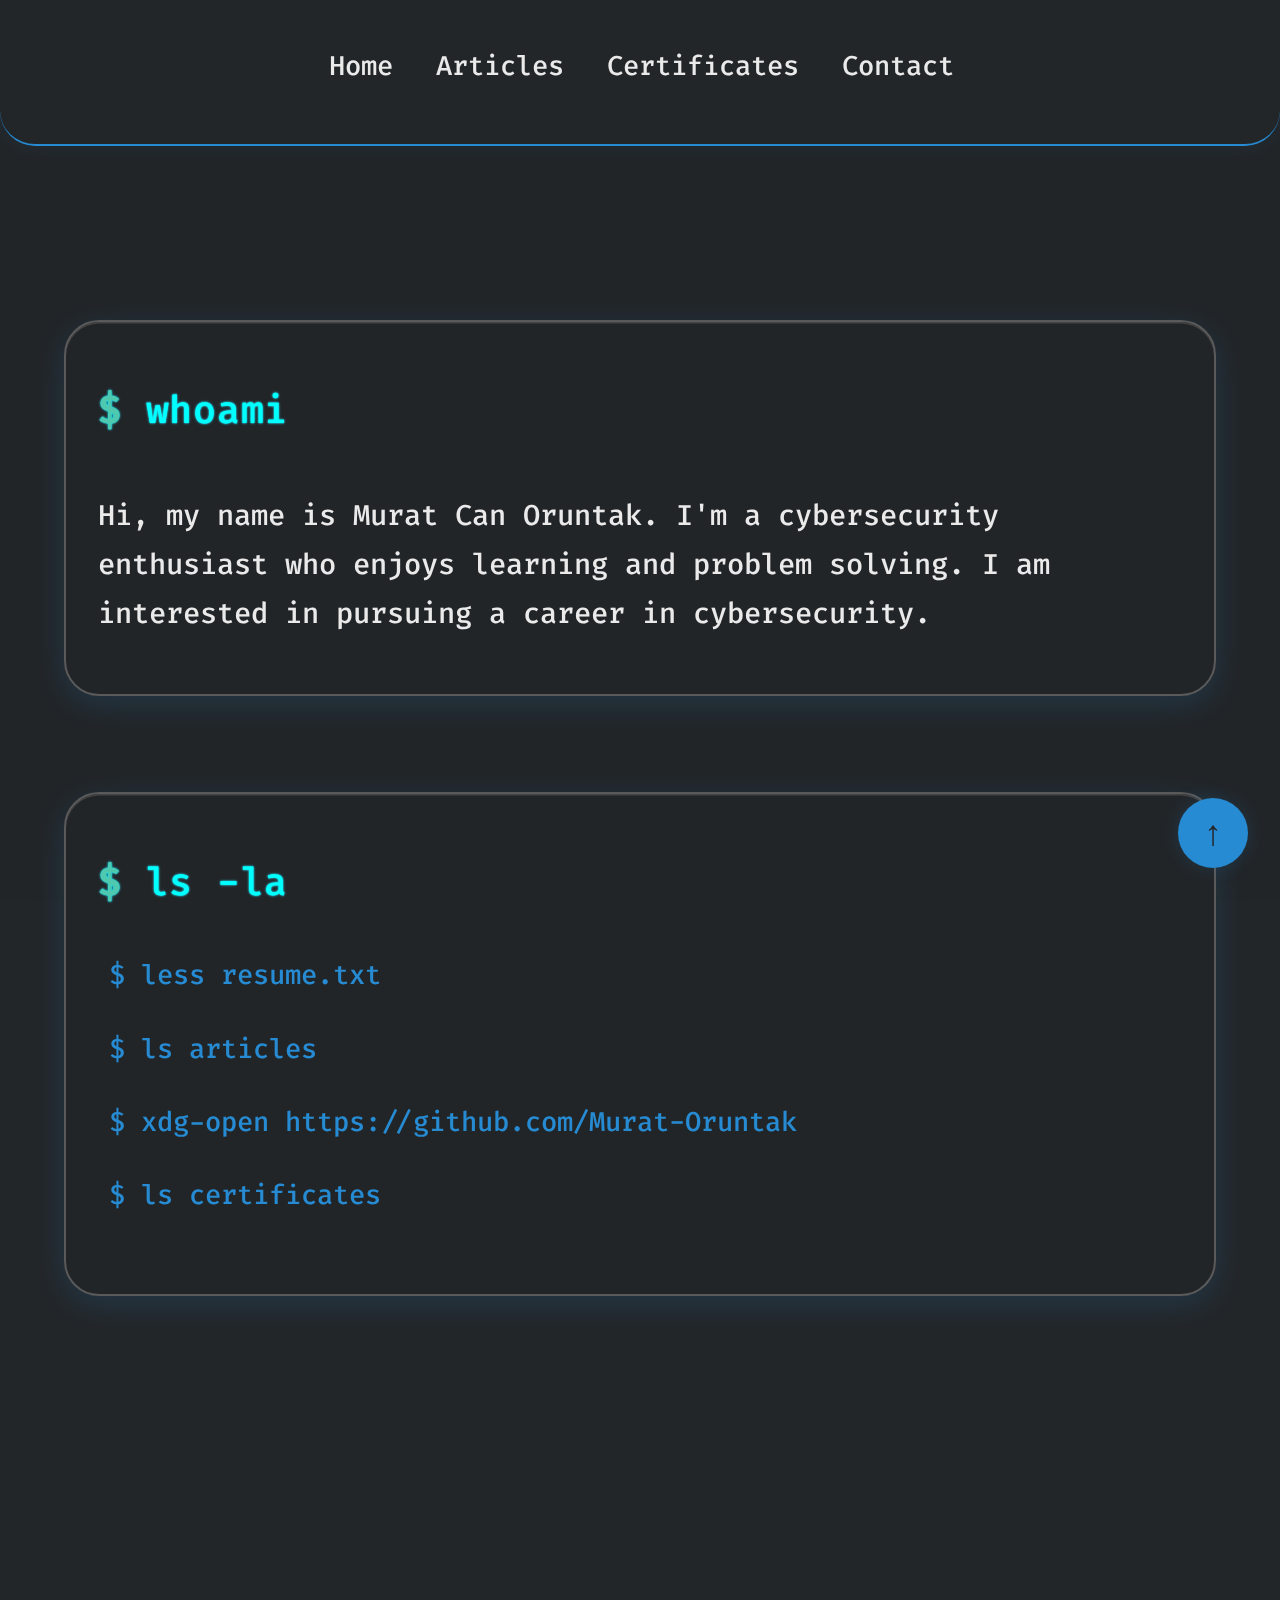
<file: index.html>
<!DOCTYPE html>
<html lang="en">
<head>
  <meta charset="UTF-8">
  <meta name="viewport" content="width=device-width, initial-scale=1.0">
  <meta name="description" content="Murat Can Oruntak - Cybersecurity Master's Student and Ethical Hacker Portfolio">
  <meta name="keywords" content="cybersecurity, ethical hacking, portfolio, psychology, behavioral analysis">
  <title>Murat Can Oruntak | Cybersecurity Portfolio</title>
  <link rel="stylesheet" href="style.css">
  <link rel="icon" href="data:image/svg+xml,%3Csvg xmlns='http://www.w3.org/2000/svg' viewBox='0 0 100 100'%3E%3Ccircle cx='50' cy='50' r='48' fill='%23999'/%3E%3Ctext x='50' y='73' font-size='68' text-anchor='middle' fill='%23268bd2' font-family='Arial Black, Arial, sans-serif' font-weight='bold'%3EM%3C/text%3E%3C/svg%3E">
  <link rel="preconnect" href="https://fonts.googleapis.com">
  <link rel="preconnect" href="https://fonts.gstatic.com" crossorigin>
  <link href="https://fonts.googleapis.com/css2?family=Fira+Code:wght@500&display=swap" rel="stylesheet">
</head>

<body>
  <canvas id="matrix"></canvas>

  <!-- Navigation -->
  <nav class="nav">
    <div class="nav-content">
      <div class="hamburger" id="hamburger-menu" aria-label="Open navigation" tabindex="0">
        <span></span>
        <span></span>
        <span></span>
      </div>
      <ul class="nav-links">
        <li><a href="index.html">Home</a></li>
        <li><a href="articles.html">Articles</a></li>
        <li><a href="certificates.html">Certificates</a></li>
        <li><a href="#contact">Contact</a></li>
      </ul>
    </div>
  </nav>

  <!-- Main Content -->
  <main class="main-content">
    <!-- Hero Section -->
    <section class="section fade-in">
      <h1 class="prompt">whoami</h1>
      <p>
        Hi, my name is Murat Can Oruntak. I'm a cybersecurity enthusiast who enjoys learning and problem solving. I am interested in pursuing a career in cybersecurity.
      </p>
    </section>

    <!-- Quick Links Section -->
    <section class="section fade-in">
      <h2 class="prompt">ls -la</h2>
      <ul>
        <li><a href="MuratCanOruntak_Resume.pdf" target="_blank">$ less resume.txt</a></li>
        <li><a href="articles.html">$ ls articles</a></li>
        <li><a href="https://github.com/Murat-Oruntak" target="_blank">$ xdg-open https://github.com/Murat-Oruntak</a></li>
        <li><a href="certificates.html">$ ls certificates</a></li>
      </ul>
    </section>

    <!-- Contact Section -->
    <section id="contact" class="section fade-in">
      <h2 class="prompt">ping me</h2>
      <form action="https://formspree.io/f/mgvydwng" method="POST" class="contact-form" style="display: flex; flex-direction: column; gap: 1.5rem; max-width: 500px;">
        <label style="font-size: 1.3rem;">
          Name:
          <input type="text" name="name" required style="width: 100%; padding: 0.7rem; font-size: 1.1rem; border-radius: 0.5rem; border: 1px solid #444; background: #232629; color: #eaeaea;">
        </label>
        <label style="font-size: 1.3rem;">
          Email:
          <input type="email" name="email" required style="width: 100%; padding: 0.7rem; font-size: 1.1rem; border-radius: 0.5rem; border: 1px solid #444; background: #232629; color: #eaeaea;">
        </label>
        <label style="font-size: 1.3rem;">
          Message:
          <textarea name="message" required rows="5" style="width: 100%; padding: 0.7rem; font-size: 1.1rem; border-radius: 0.5rem; border: 1px solid #444; background: #232629; color: #eaeaea;"></textarea>
        </label>
        <button type="submit" style="background: #00ffff; color: #232629; font-family: 'Fira Code', monospace; font-weight: 500; font-size: 1.3rem; border: none; border-radius: 0.5rem; padding: 0.8rem 2rem; cursor: pointer; box-shadow: 0 0 8px #00ffff; transition: background 0.2s;">Send</button>
      </form>
      <p style="margin-top: 1.5rem; font-size: 1rem; color: #888;">Your email address will not be shown publicly. Messages will be sent securely via Formspree.</p>
    </section>

    <!-- Footer Section -->
    <section class="section fade-in">
      <div class="prompt exit-btn" style="cursor:pointer;" onclick="window.location.href='https://www.google.com'">exit</div>
      <p>Thank you for visiting. Stay secure.</p>
    </section>
  </main>

  <!-- Back to Top Button -->
  <button class="back-to-top" onclick="window.scrollTo({top: 0, behavior: 'smooth'})" title="Back to top">↑</button>

  <!-- Scripts -->
  <script src="matrix.js"></script>
  <script>
    // Scroll animation
    const fadeIns = document.querySelectorAll('.fade-in');
    const observer = new IntersectionObserver(entries => {
      entries.forEach(entry => {
        if (entry.isIntersecting) {
          entry.target.classList.add('visible');
        }
      });
    }, { threshold: 0.1 });
    
    fadeIns.forEach(el => observer.observe(el));

    // Smooth scrolling for navigation links
    document.querySelectorAll('a[href^="#"]').forEach(anchor => {
      anchor.addEventListener('click', function (e) {
        e.preventDefault();
        const target = document.querySelector(this.getAttribute('href'));
        if (target) {
          target.scrollIntoView({
            behavior: 'smooth',
            block: 'start'
          });
        }
      });
    });

    // Hamburger menu toggle
    const hamburger = document.getElementById('hamburger-menu');
    const navLinks = document.querySelector('.nav-links');
    hamburger.addEventListener('click', () => {
      navLinks.classList.toggle('active');
    });
    hamburger.addEventListener('keypress', (e) => {
      if (e.key === 'Enter' || e.key === ' ') {
        navLinks.classList.toggle('active');
      }
    });
  </script>
</body>
</html>
<!-- Unaffective change for redeployment -->
</file>
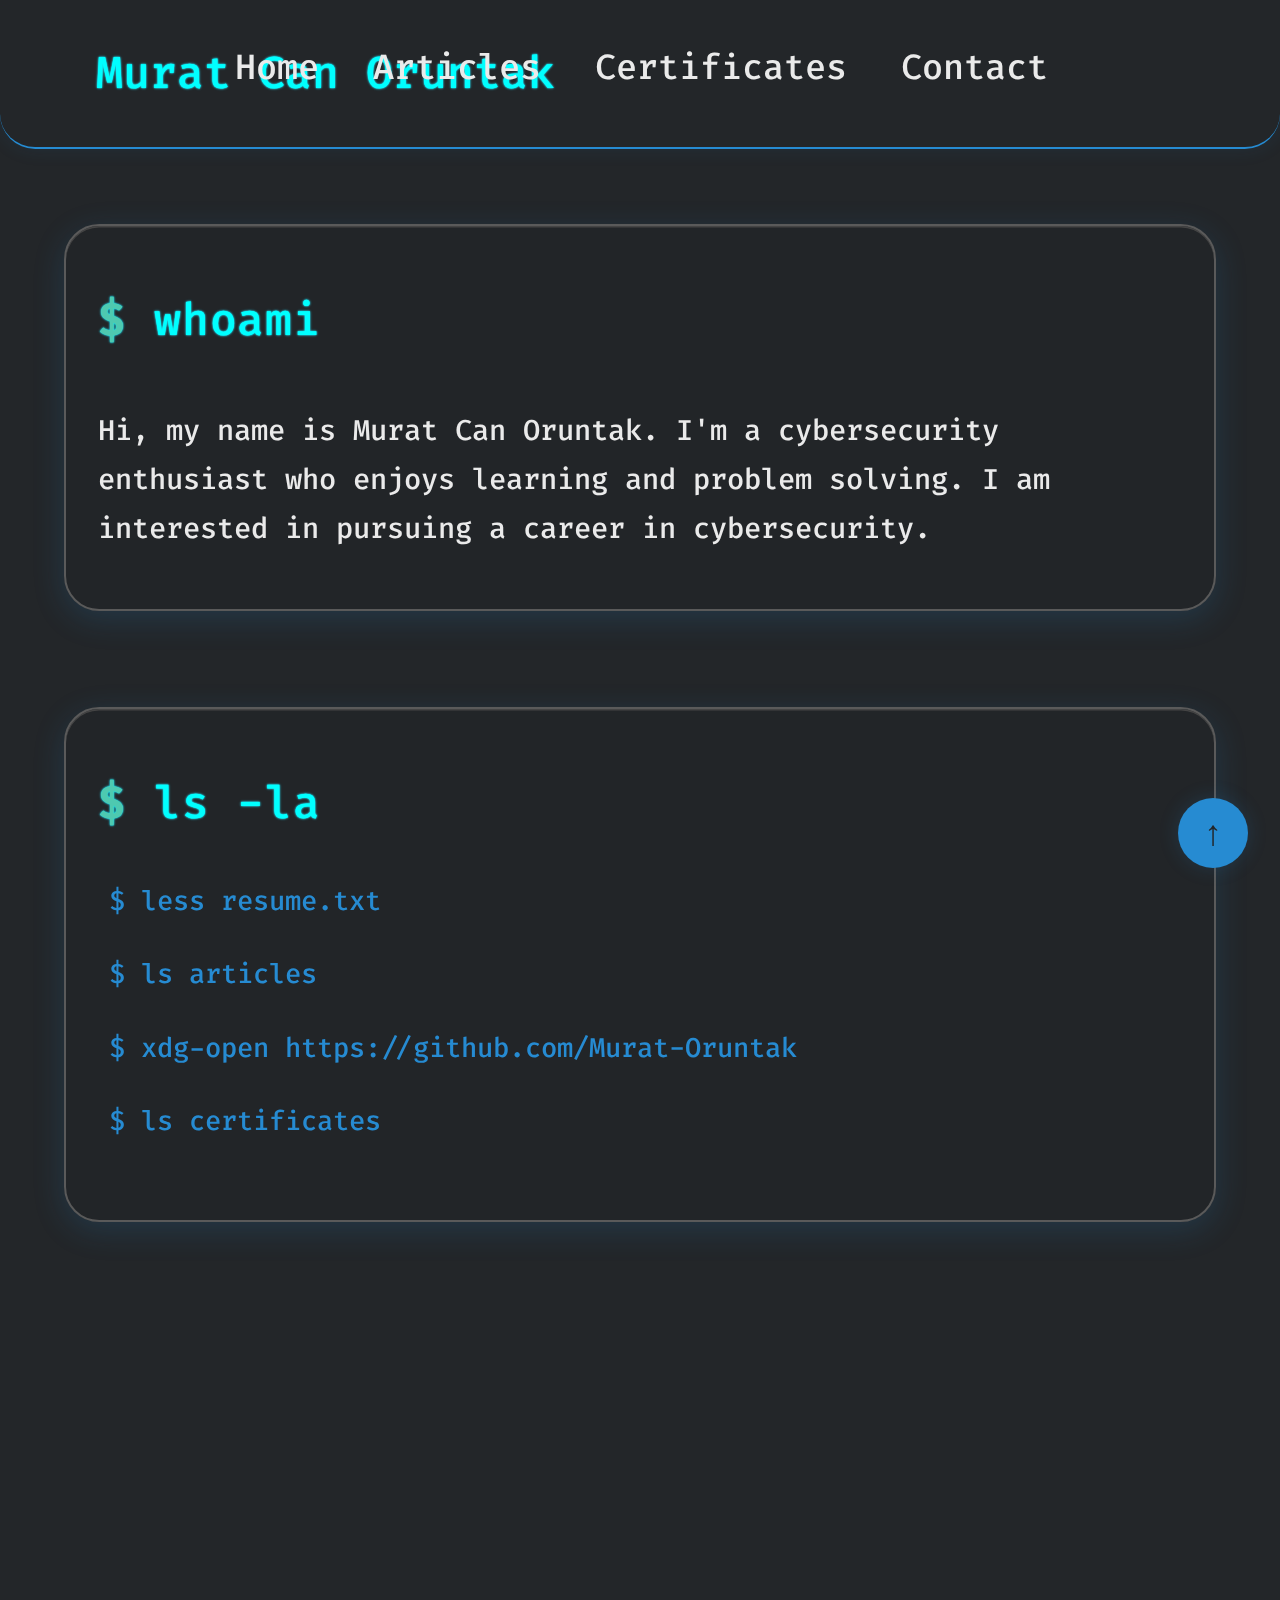
<file: Website/index.html>
<!DOCTYPE html>
<html lang="en">
<head>
  <meta charset="UTF-8">
  <meta name="viewport" content="width=device-width, initial-scale=1.0">
  <meta name="description" content="Murat Can Oruntak - Cybersecurity Master's Student and Ethical Hacker Portfolio">
  <meta name="keywords" content="cybersecurity, ethical hacking, portfolio, psychology, behavioral analysis">
  <title>Murat Can Oruntak | Cybersecurity Portfolio</title>
  <link rel="stylesheet" href="style.css">
  <link rel="icon" href="data:image/svg+xml,%3Csvg xmlns='http://www.w3.org/2000/svg' viewBox='0 0 100 100'%3E%3Ccircle cx='50' cy='50' r='48' fill='%23999'/%3E%3Ctext x='50' y='73' font-size='68' text-anchor='middle' fill='%23268bd2' font-family='Arial Black, Arial, sans-serif' font-weight='bold'%3EM%3C/text%3E%3C/svg%3E">
  <link rel="preconnect" href="https://fonts.googleapis.com">
  <link rel="preconnect" href="https://fonts.gstatic.com" crossorigin>
  <link href="https://fonts.googleapis.com/css2?family=Fira+Code:wght@500&display=swap" rel="stylesheet">
</head>

<body>
  <canvas id="matrix"></canvas>

  <!-- Navigation -->
  <nav class="nav">
    <div class="nav-content">
      <div class="nav-brand">Murat Can Oruntak</div>
      <ul class="nav-links">
        <li><a href="index.html">Home</a></li>
        <li><a href="articles.html">Articles</a></li>
        <li><a href="certificates.html">Certificates</a></li>
        <li><a href="#contact">Contact</a></li>
      </ul>
    </div>
  </nav>

  <!-- Main Content -->
  <main class="main-content">
    <!-- Hero Section -->
    <section class="section fade-in">
      <h1 class="prompt">whoami</h1>
      <p>
        Hi, my name is Murat Can Oruntak. I'm a cybersecurity enthusiast who enjoys learning and problem solving. I am interested in pursuing a career in cybersecurity.
      </p>
    </section>

    <!-- Quick Links Section -->
    <section class="section fade-in">
      <h2 class="prompt">ls -la</h2>
      <ul>
        <li><a href="resume.txt" download>$ less resume.txt</a></li>
        <li><a href="articles.html">$ ls articles</a></li>
        <li><a href="https://github.com/Murat-Oruntak" target="_blank">$ xdg-open https://github.com/Murat-Oruntak</a></li>
        <li><a href="certificates.html">$ ls certificates</a></li>
      </ul>
    </section>

    <!-- Contact Section -->
    <section id="contact" class="section fade-in">
      <h2 class="prompt">ping me</h2>
      <form action="https://formspree.io/f/your-form-id" method="POST" class="contact-form" style="display: flex; flex-direction: column; gap: 1.5rem; max-width: 500px;">
        <label style="font-size: 1.3rem;">
          Name:
          <input type="text" name="name" required style="width: 100%; padding: 0.7rem; font-size: 1.1rem; border-radius: 0.5rem; border: 1px solid #444; background: #232629; color: #eaeaea;">
        </label>
        <label style="font-size: 1.3rem;">
          Email:
          <input type="email" name="email" required style="width: 100%; padding: 0.7rem; font-size: 1.1rem; border-radius: 0.5rem; border: 1px solid #444; background: #232629; color: #eaeaea;">
        </label>
        <label style="font-size: 1.3rem;">
          Message:
          <textarea name="message" required rows="5" style="width: 100%; padding: 0.7rem; font-size: 1.1rem; border-radius: 0.5rem; border: 1px solid #444; background: #232629; color: #eaeaea;"></textarea>
        </label>
        <button type="submit" style="background: #00ffff; color: #232629; font-family: 'Fira Code', monospace; font-weight: 500; font-size: 1.3rem; border: none; border-radius: 0.5rem; padding: 0.8rem 2rem; cursor: pointer; box-shadow: 0 0 8px #00ffff; transition: background 0.2s;">Send</button>
      </form>
      <p style="margin-top: 1.5rem; font-size: 1rem; color: #888;">Your email address will not be shown publicly. Messages will be sent securely via Formspree.</p>
    </section>

    <!-- Footer Section -->
    <section class="section fade-in">
      <div class="prompt" style="cursor:pointer;" onclick="window.location.href='https://www.google.com'">exit</div>
      <p>Thank you for visiting. Stay secure.</p>
    </section>
  </main>

  <!-- Back to Top Button -->
  <button class="back-to-top" onclick="window.scrollTo({top: 0, behavior: 'smooth'})" title="Back to top">↑</button>

  <!-- Scripts -->
  <script src="matrix.js"></script>
  <script>
    // Scroll animation
    const fadeIns = document.querySelectorAll('.fade-in');
    const observer = new IntersectionObserver(entries => {
      entries.forEach(entry => {
        if (entry.isIntersecting) {
          entry.target.classList.add('visible');
        }
      });
    }, { threshold: 0.1 });
    
    fadeIns.forEach(el => observer.observe(el));

    // Smooth scrolling for navigation links
    document.querySelectorAll('a[href^="#"]').forEach(anchor => {
      anchor.addEventListener('click', function (e) {
        e.preventDefault();
        const target = document.querySelector(this.getAttribute('href'));
        if (target) {
          target.scrollIntoView({
            behavior: 'smooth',
            block: 'start'
          });
        }
      });
    });
  </script>
</body>
</html>
</file>
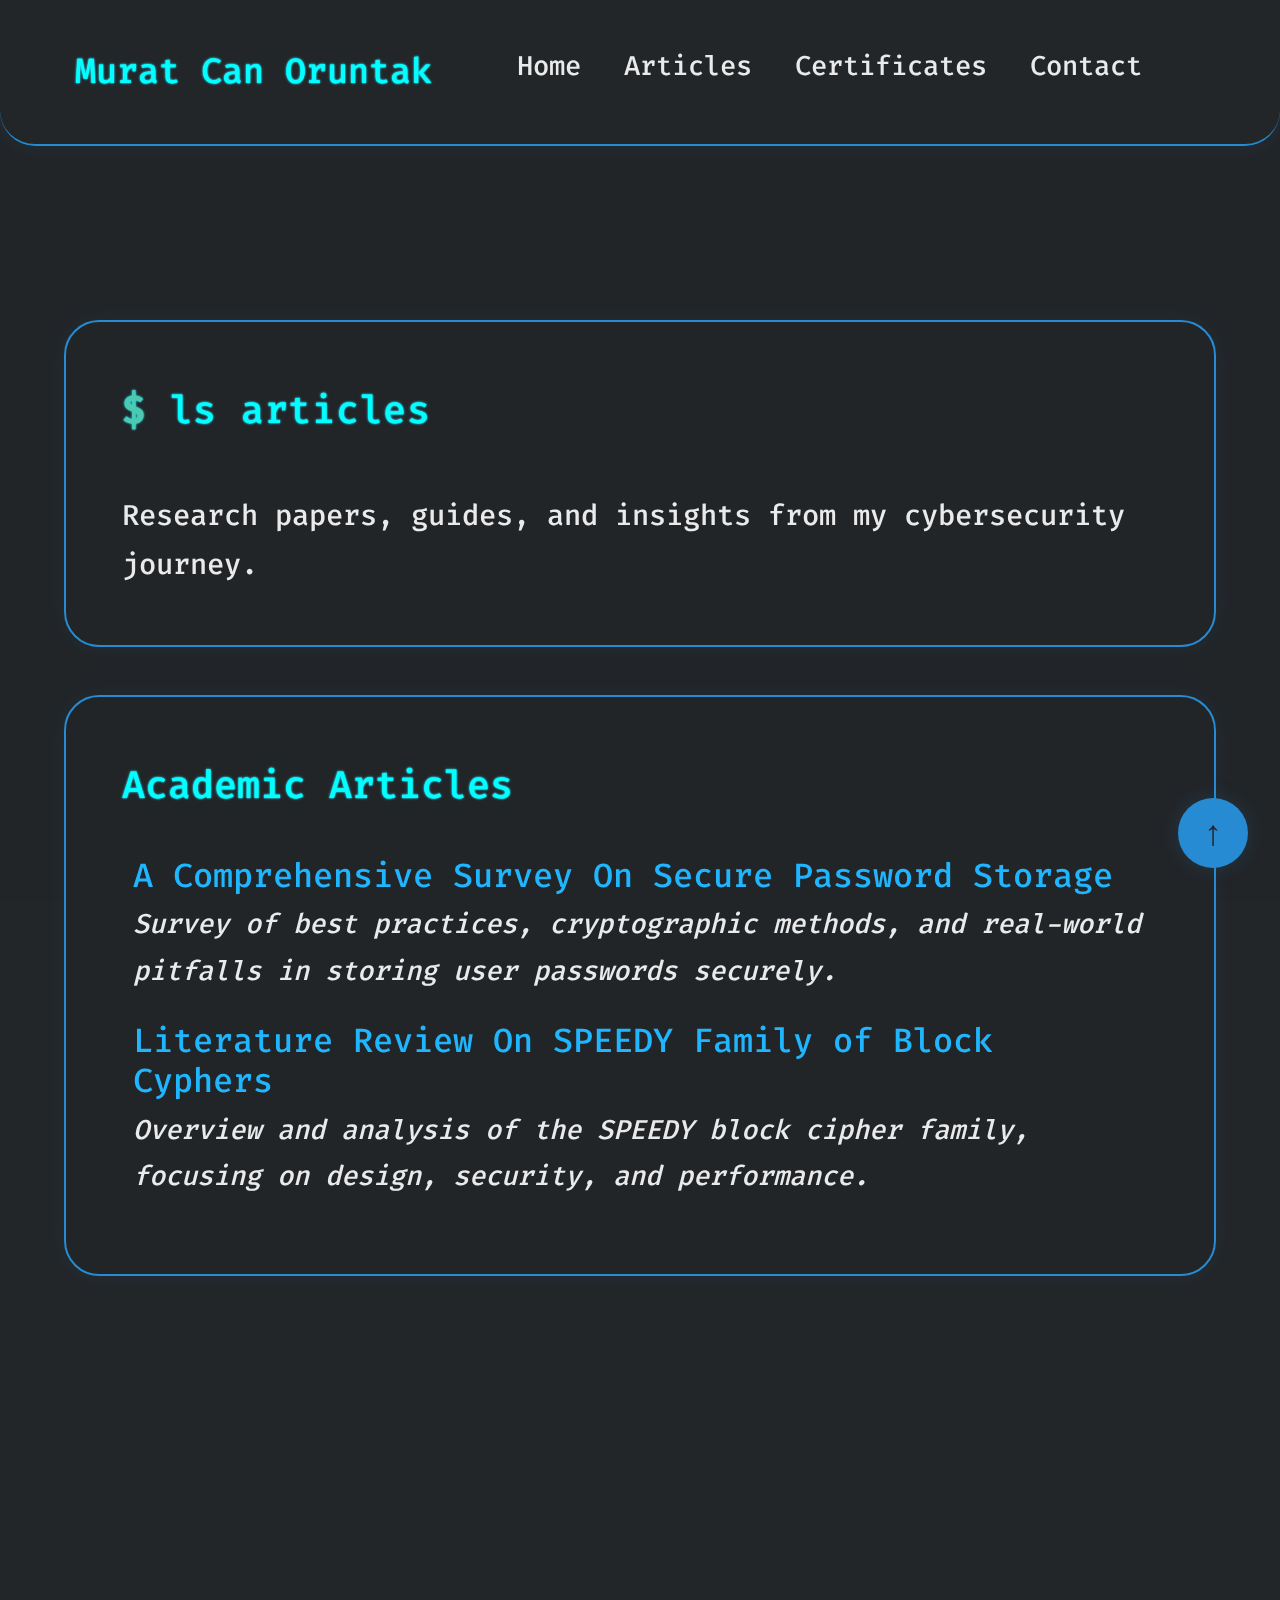
<file: articles.html>
<!DOCTYPE html>
<html lang="en">
<head>
  <meta charset="UTF-8">
  <meta name="viewport" content="width=device-width, initial-scale=1.0">
  <meta name="description" content="Articles and publications by Murat Can Oruntak - Cybersecurity research and insights">
  <title>Articles | Murat Can Oruntak</title>
  <link rel="preconnect" href="https://fonts.googleapis.com">
  <link rel="preconnect" href="https://fonts.gstatic.com" crossorigin>
  <link href="https://fonts.googleapis.com/css2?family=Fira+Code:wght@500&display=swap" rel="stylesheet">
  <link rel="stylesheet" href="style.css">
  <link rel="icon" href="data:image/svg+xml,<svg xmlns='http://www.w3.org/2000/svg' viewBox='0 0 100 100'><text y='.9em' font-size='90'>🔒</text></svg>">
  <style>
    #matrix {
      position: fixed;
      top: 0;
      left: 0;
      z-index: -1;
      width: 100%;
      height: 100%;
      pointer-events: none;
      opacity: 0.08;
    }
    .fade-in {
      opacity: 0;
      transform: translateY(20px);
      transition: all 0.6s ease-out;
    }
    .fade-in.visible {
      opacity: 1;
      transform: translateY(0);
    }
    a {
      color: #0ff;
      text-decoration: none;
    }
    a:hover {
      text-decoration: underline;
    }
    .certificate-title {
      color: #20b6ff;
      font-weight: 500;
      font-family: 'Fira Code', monospace;
      font-size: 2.1rem;
      line-height: 1.2;
      display: inline-block;
    }
  </style>
</head>

<body>
  <canvas id="matrix"></canvas>

  <!-- Navigation -->
  <nav class="nav">
    <div class="nav-content">
      <div class="nav-brand">Murat Can Oruntak</div>
      <ul class="nav-links">
        <li><a href="index.html">Home</a></li>
        <li><a href="articles.html">Articles</a></li>
        <li><a href="certificates.html">Certificates</a></li>
        <li><a href="index.html#contact">Contact</a></li>
      </ul>
    </div>
  </nav>

  <!-- Main Content -->
  <main class="main-content">
    <!-- Header Section -->
    <section class="section glow-box fade-in">
      <h1 class="prompt">ls articles</h1>
      <p>Research papers, guides, and insights from my cybersecurity journey.</p>
    </section>

    <!-- Academic Articles Section -->
    <section class="section glow-box fade-in">
      <h2>Academic Articles</h2>
      <ul>
        <li>
          <strong><span class="certificate-title">A Comprehensive Survey On Secure Password Storage</span></strong>
          <br>
          <em>Survey of best practices, cryptographic methods, and real-world pitfalls in storing user passwords securely.</em>
          <br>
          <em><!-- PDF link placeholder --></em>
        </li>
        <li>
          <strong><span class="certificate-title">Literature Review On SPEEDY Family of Block Cyphers</span></strong>
          <br>
          <em>Overview and analysis of the SPEEDY block cipher family, focusing on design, security, and performance.</em>
          <br>
          <em><!-- PDF link placeholder --></em>
        </li>
      </ul>
    </section>

    <!-- Non-Academic Articles Section -->
    <section class="section glow-box fade-in">
      <h2>Non-Academic Articles</h2>
      <ul>
        <li>
          <strong><span class="certificate-title">How to embed a malware into images</span></strong>
          <br>
          <em>Explains steganography techniques and the risks of hiding malicious code in image files.</em>
          <br>
          <em><!-- PDF link placeholder --></em>
        </li>
        <li>
          <strong><span class="certificate-title">Advices for secure password choices</span></strong>
          <br>
          <em>Practical tips and psychological insights for creating strong, memorable passwords.</em>
          <br>
          <em><!-- PDF link placeholder --></em>
        </li>
      </ul>
    </section>

    <!-- Back to Home Section -->
    <section class="section fade-in">
      <a href="index.html" class="btn">← Back to Home</a>
    </section>
  </main>

  <!-- Back to Top Button -->
  <button class="back-to-top" onclick="window.scrollTo({top: 0, behavior: 'smooth'})" title="Back to top">↑</button>

  <!-- Scripts -->
  <script src="matrix.js"></script>
  <script>
    // Scroll animation
    const fadeIns = document.querySelectorAll('.fade-in');
    const observer = new IntersectionObserver(entries => {
      entries.forEach(entry => {
        if (entry.isIntersecting) {
          entry.target.classList.add('visible');
        }
      });
    }, { threshold: 0.1 });
    
    fadeIns.forEach(el => observer.observe(el));
  </script>
</body>
</html>
</file>
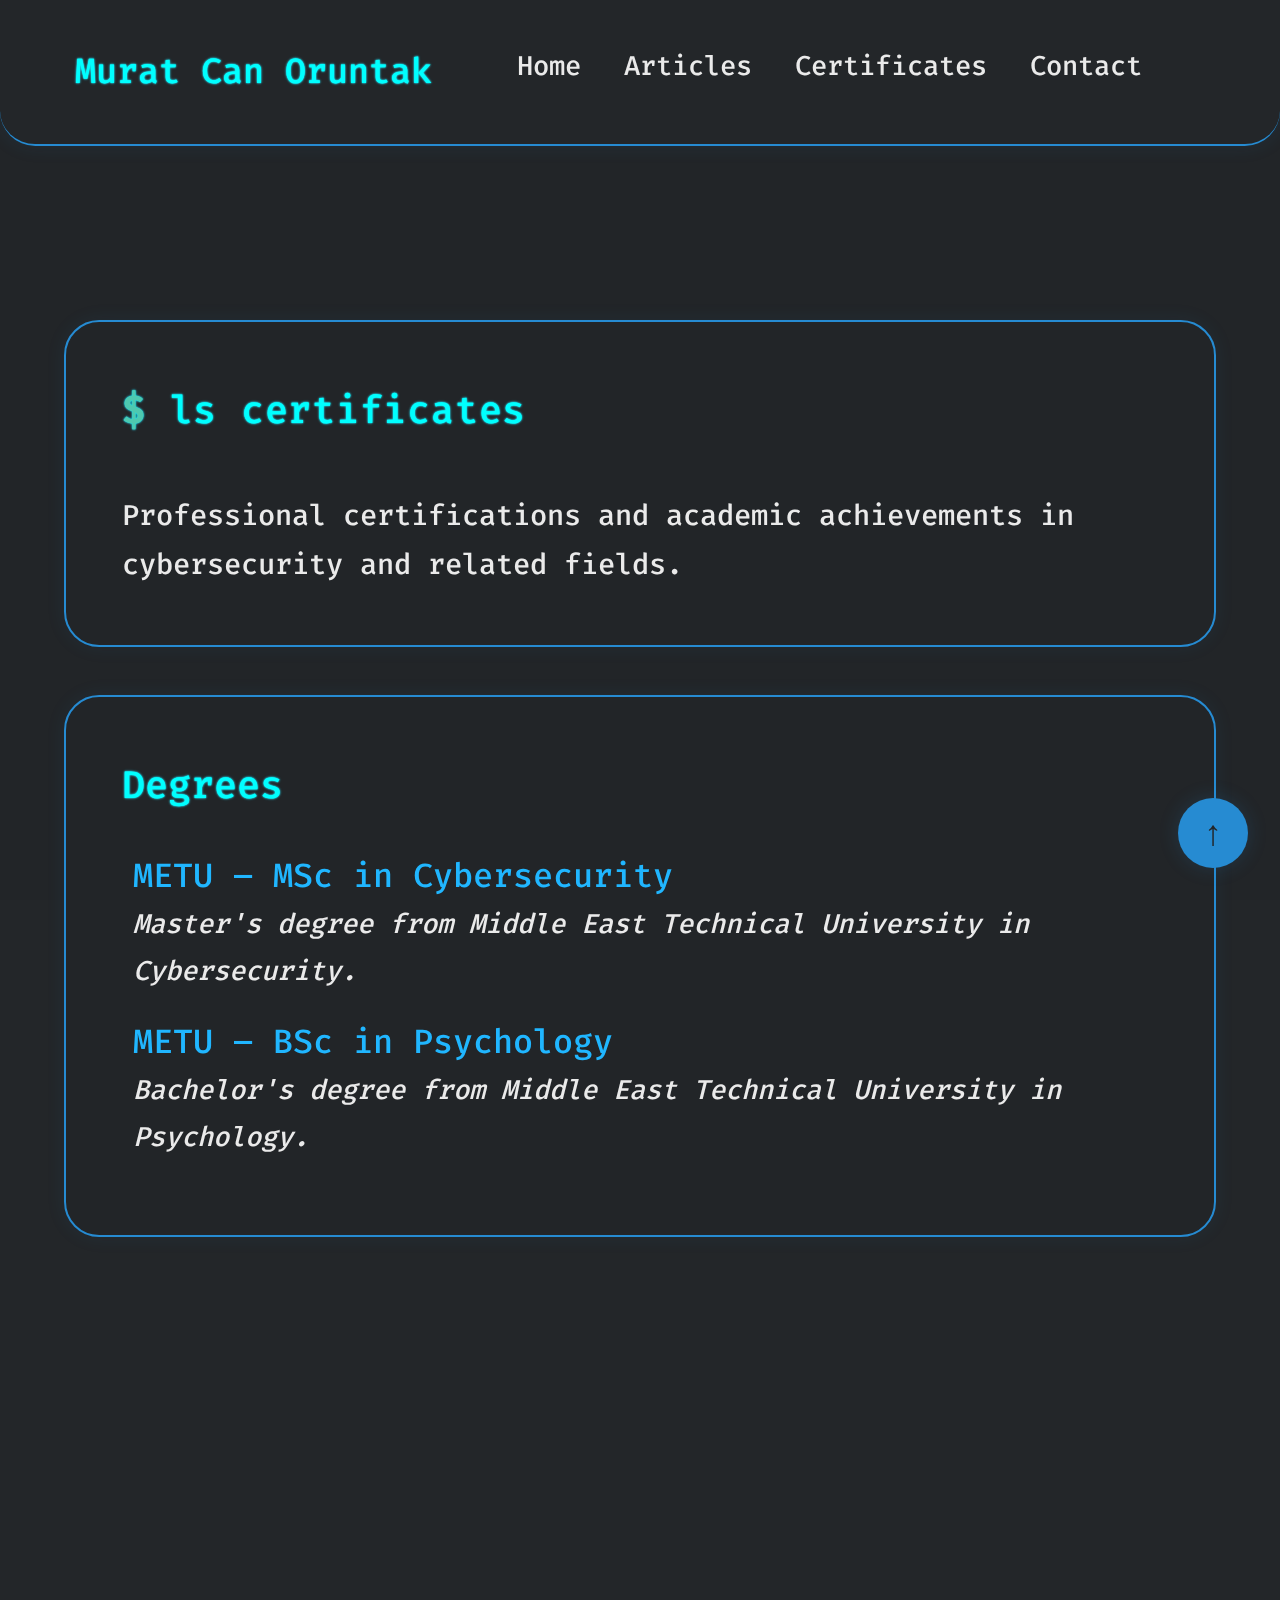
<file: certificates.html>
<!DOCTYPE html>
<html lang="en">
<head>
  <meta charset="UTF-8">
  <meta name="viewport" content="width=device-width, initial-scale=1.0">
  <meta name="description" content="Certificates and qualifications earned by Murat Can Oruntak in cybersecurity and related fields">
  <title>Certificates | Murat Can Oruntak</title>
  <link rel="preconnect" href="https://fonts.googleapis.com">
  <link rel="preconnect" href="https://fonts.gstatic.com" crossorigin>
  <link href="https://fonts.googleapis.com/css2?family=Fira+Code:wght@500&display=swap" rel="stylesheet">
  <link rel="stylesheet" href="style.css">
  <link rel="icon" href="data:image/svg+xml,<svg xmlns='http://www.w3.org/2000/svg' viewBox='0 0 100 100'><text y='.9em' font-size='90'>��</text></svg>">
  <style>
    #matrix {
      position: fixed;
      top: 0;
      left: 0;
      z-index: -1;
      width: 100%;
      height: 100%;
      pointer-events: none;
      opacity: 0.08;
    }
    .certificate-img {
      width: 300px;
      min-width: 180px;
      max-width: 100%;
      border-radius: 0.7rem;
      box-shadow: 0 0 12px #222;
      border: 1px solid #444;
      object-fit: cover;
      display: block;
    }
    .certificate-title {
      color: #20b6ff;
      font-weight: 500;
      font-family: 'Fira Code', monospace;
      font-size: 2.1rem;
      line-height: 1.2;
      display: inline-block;
    }
    @media (max-width: 700px) {
      .certificate-img-list {
        flex-direction: column;
        align-items: flex-start;
      }
      .certificate-img {
        width: 100%;
        min-width: 0;
        margin-bottom: 1.2rem;
      }
    }
  </style>
</head>

<body>
  <canvas id="matrix"></canvas>

  <!-- Navigation -->
  <nav class="nav">
    <div class="nav-content">
      <div class="nav-brand">Murat Can Oruntak</div>
      <ul class="nav-links">
        <li><a href="index.html">Home</a></li>
        <li><a href="articles.html">Articles</a></li>
        <li><a href="certificates.html">Certificates</a></li>
        <li><a href="index.html#contact">Contact</a></li>
      </ul>
    </div>
  </nav>

  <!-- Main Content -->
  <main class="main-content">
    <!-- Header Section -->
    <section class="section glow-box fade-in">
      <h1 class="prompt">ls certificates</h1>
      <p>Professional certifications and academic achievements in cybersecurity and related fields.</p>
    </section>

    <!-- Degrees and Certificates Section -->
    <section class="section glow-box fade-in">
      <h2>Degrees</h2>
      <ul>
        <li>
          <strong><span class="certificate-title">METU – MSc in Cybersecurity</span></strong>
          <br>
          <em>Master's degree from Middle East Technical University in Cybersecurity.</em>
        </li>
        <li>
          <strong><span class="certificate-title">METU – BSc in Psychology</span></strong>
          <br>
          <em>Bachelor's degree from Middle East Technical University in Psychology.</em>
        </li>
      </ul>
    </section>

    <section class="section glow-box fade-in">
      <h2>Certificates</h2>
      <ul>
        <li>
          <strong><a href="https://courses.edx.org/certificates/40319f5cbed34808a1ee0b6bf79f6a1f" target="_blank" class="certificate-title">BerkeleyX/edX – Bitcoin and Cryptocurrencies</a></strong>
          <br>
          <em>Verified certificate for completing the 'Bitcoin and Cryptocurrencies' course by University of California, Berkeley (edX).</em>
        </li>
        <li>
          <strong><a href="https://tryhackme-certificates.s3-eu-west-1.amazonaws.com/THM-BEZRZDALEB.pdf" target="_blank" class="certificate-title">TryHackMe – Pre Security Learning Path</a></strong>
          <br>
          <em>Certificate of completion for the Pre Security Learning Path on TryHackMe.</em>
        </li>
        <li class="certificate-img-list" style="display: flex; align-items: flex-start; gap: 2rem;">
          <img src="MURAT CAN ORUNTAK.png" alt="Cyber Security Expertise 260 Hours Certificate" class="certificate-img">
          <div>
            <strong><span class="certificate-title">GlobalCert/IATELS/Bilişim Academy – Cyber Security Expertise 260 Hours</span></strong>
            <br>
            <em>Certificate for successfully completing the 260-hour Cyber Security Expertise training program and exam.</em>
          </div>
        </li>
      </ul>
    </section>

    <!-- Back to Home Section -->
    <section class="section fade-in">
      <a href="index.html" class="btn">← Back to Home</a>
    </section>
  </main>

  <!-- Back to Top Button -->
  <button class="back-to-top" onclick="window.scrollTo({top: 0, behavior: 'smooth'})" title="Back to top">↑</button>

  <!-- Scripts -->
  <script src="matrix.js"></script>
  <script>
    // Scroll animation
    const fadeIns = document.querySelectorAll('.fade-in');
    const observer = new IntersectionObserver(entries => {
      entries.forEach(entry => {
        if (entry.isIntersecting) {
          entry.target.classList.add('visible');
        }
      });
    }, { threshold: 0.1 });
    
    fadeIns.forEach(el => observer.observe(el));
  </script>
</body>
</html>
</file>
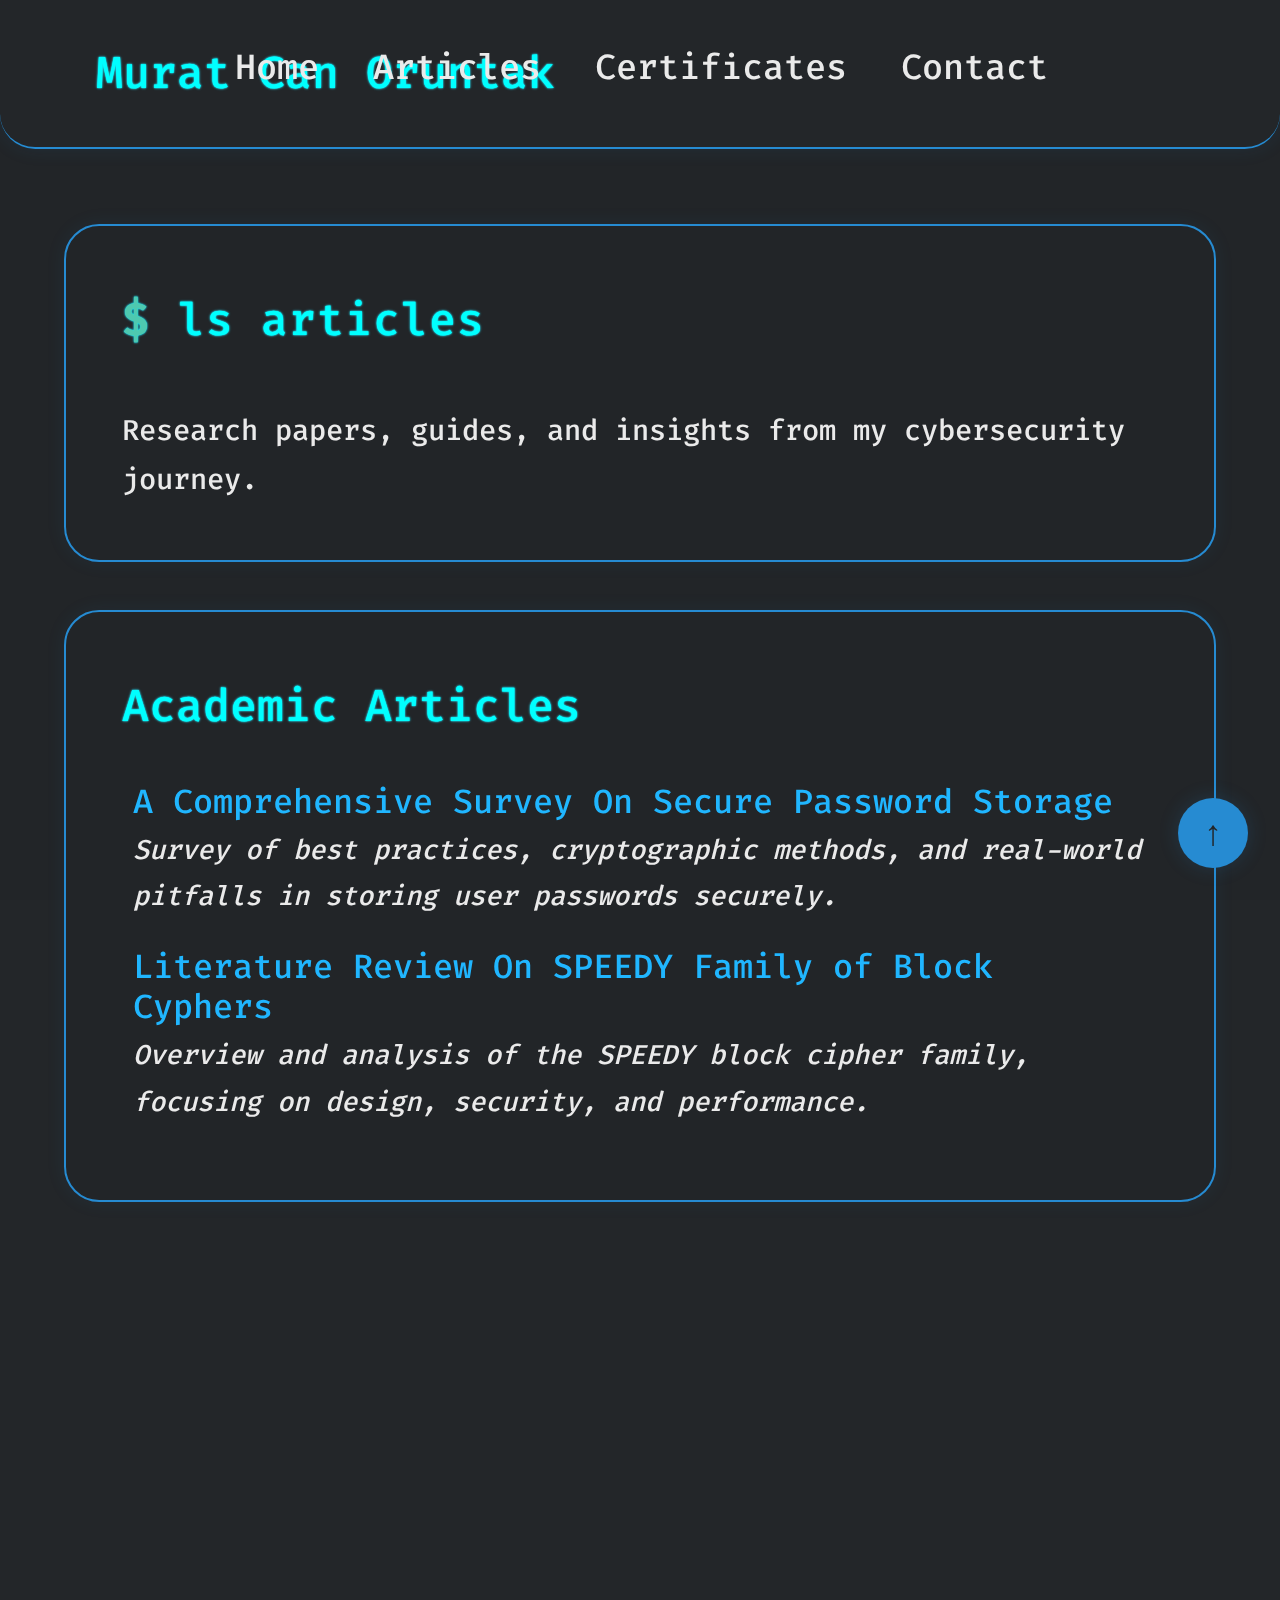
<file: Website/articles.html>
<!DOCTYPE html>
<html lang="en">
<head>
  <meta charset="UTF-8">
  <meta name="viewport" content="width=device-width, initial-scale=1.0">
  <meta name="description" content="Articles and publications by Murat Can Oruntak - Cybersecurity research and insights">
  <title>Articles | Murat Can Oruntak</title>
  <link rel="preconnect" href="https://fonts.googleapis.com">
  <link rel="preconnect" href="https://fonts.gstatic.com" crossorigin>
  <link href="https://fonts.googleapis.com/css2?family=Fira+Code:wght@500&display=swap" rel="stylesheet">
  <link rel="stylesheet" href="style.css">
  <link rel="icon" href="data:image/svg+xml,<svg xmlns='http://www.w3.org/2000/svg' viewBox='0 0 100 100'><text y='.9em' font-size='90'>🔒</text></svg>">
  <style>
    #matrix {
      position: fixed;
      top: 0;
      left: 0;
      z-index: -1;
      width: 100%;
      height: 100%;
      pointer-events: none;
      opacity: 0.08;
    }
    .fade-in {
      opacity: 0;
      transform: translateY(20px);
      transition: all 0.6s ease-out;
    }
    .fade-in.visible {
      opacity: 1;
      transform: translateY(0);
    }
    a {
      color: #0ff;
      text-decoration: none;
    }
    a:hover {
      text-decoration: underline;
    }
    .certificate-title {
      color: #20b6ff;
      font-weight: 500;
      font-family: 'Fira Code', monospace;
      font-size: 2.1rem;
      line-height: 1.2;
      display: inline-block;
    }
  </style>
</head>

<body>
  <canvas id="matrix"></canvas>

  <!-- Navigation -->
  <nav class="nav">
    <div class="nav-content">
      <div class="nav-brand">Murat Can Oruntak</div>
      <ul class="nav-links">
        <li><a href="index.html">Home</a></li>
        <li><a href="articles.html">Articles</a></li>
        <li><a href="certificates.html">Certificates</a></li>
        <li><a href="index.html#contact">Contact</a></li>
      </ul>
    </div>
  </nav>

  <!-- Main Content -->
  <main class="main-content">
    <!-- Header Section -->
    <section class="section glow-box fade-in">
      <h1 class="prompt">ls articles</h1>
      <p>Research papers, guides, and insights from my cybersecurity journey.</p>
    </section>

    <!-- Academic Articles Section -->
    <section class="section glow-box fade-in">
      <h2>Academic Articles</h2>
      <ul>
        <li>
          <strong><span class="certificate-title">A Comprehensive Survey On Secure Password Storage</span></strong>
          <br>
          <em>Survey of best practices, cryptographic methods, and real-world pitfalls in storing user passwords securely.</em>
          <br>
          <em><!-- PDF link placeholder --></em>
        </li>
        <li>
          <strong><span class="certificate-title">Literature Review On SPEEDY Family of Block Cyphers</span></strong>
          <br>
          <em>Overview and analysis of the SPEEDY block cipher family, focusing on design, security, and performance.</em>
          <br>
          <em><!-- PDF link placeholder --></em>
        </li>
      </ul>
    </section>

    <!-- Non-Academic Articles Section -->
    <section class="section glow-box fade-in">
      <h2>Non-Academic Articles</h2>
      <ul>
        <li>
          <strong><span class="certificate-title">How to embed a malware into images</span></strong>
          <br>
          <em>Explains steganography techniques and the risks of hiding malicious code in image files.</em>
          <br>
          <em><!-- PDF link placeholder --></em>
        </li>
        <li>
          <strong><span class="certificate-title">Advices for secure password choices</span></strong>
          <br>
          <em>Practical tips and psychological insights for creating strong, memorable passwords.</em>
          <br>
          <em><!-- PDF link placeholder --></em>
        </li>
      </ul>
    </section>

    <!-- Back to Home Section -->
    <section class="section fade-in">
      <a href="index.html" class="btn">← Back to Home</a>
    </section>
  </main>

  <!-- Back to Top Button -->
  <button class="back-to-top" onclick="window.scrollTo({top: 0, behavior: 'smooth'})" title="Back to top">↑</button>

  <!-- Scripts -->
  <script src="matrix.js"></script>
  <script>
    // Scroll animation
    const fadeIns = document.querySelectorAll('.fade-in');
    const observer = new IntersectionObserver(entries => {
      entries.forEach(entry => {
        if (entry.isIntersecting) {
          entry.target.classList.add('visible');
        }
      });
    }, { threshold: 0.1 });
    
    fadeIns.forEach(el => observer.observe(el));
  </script>
</body>
</html>
</file>
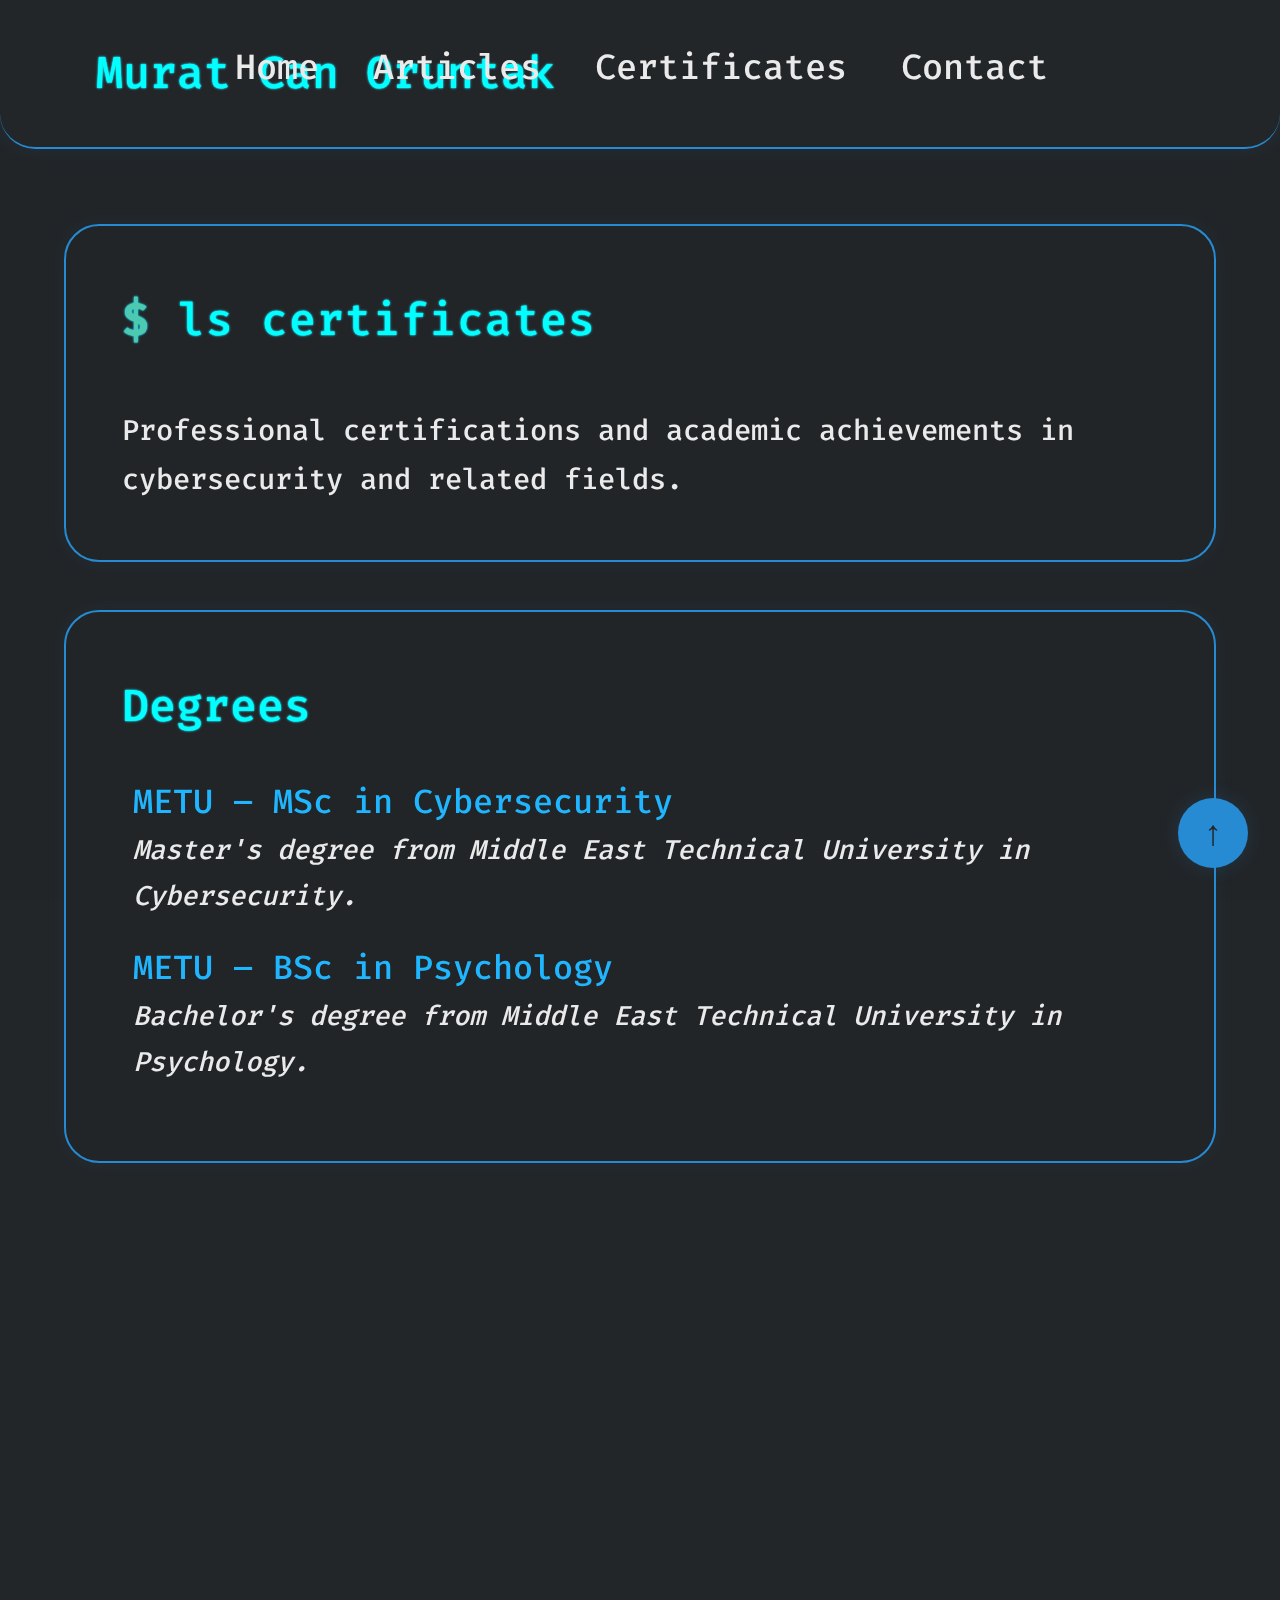
<file: Website/certificates.html>
<!DOCTYPE html>
<html lang="en">
<head>
  <meta charset="UTF-8">
  <meta name="viewport" content="width=device-width, initial-scale=1.0">
  <meta name="description" content="Certificates and qualifications earned by Murat Can Oruntak in cybersecurity and related fields">
  <title>Certificates | Murat Can Oruntak</title>
  <link rel="preconnect" href="https://fonts.googleapis.com">
  <link rel="preconnect" href="https://fonts.gstatic.com" crossorigin>
  <link href="https://fonts.googleapis.com/css2?family=Fira+Code:wght@500&display=swap" rel="stylesheet">
  <link rel="stylesheet" href="style.css">
  <link rel="icon" href="data:image/svg+xml,<svg xmlns='http://www.w3.org/2000/svg' viewBox='0 0 100 100'><text y='.9em' font-size='90'>��</text></svg>">
  <style>
    #matrix {
      position: fixed;
      top: 0;
      left: 0;
      z-index: -1;
      width: 100%;
      height: 100%;
      pointer-events: none;
      opacity: 0.08;
    }
    .certificate-img {
      width: 300px;
      min-width: 180px;
      max-width: 100%;
      border-radius: 0.7rem;
      box-shadow: 0 0 12px #222;
      border: 1px solid #444;
      object-fit: cover;
      display: block;
    }
    .certificate-title {
      color: #20b6ff;
      font-weight: 500;
      font-family: 'Fira Code', monospace;
      font-size: 2.1rem;
      line-height: 1.2;
      display: inline-block;
    }
    @media (max-width: 700px) {
      .certificate-img-list {
        flex-direction: column;
        align-items: flex-start;
      }
      .certificate-img {
        width: 100%;
        min-width: 0;
        margin-bottom: 1.2rem;
      }
    }
  </style>
</head>

<body>
  <canvas id="matrix"></canvas>

  <!-- Navigation -->
  <nav class="nav">
    <div class="nav-content">
      <div class="nav-brand">Murat Can Oruntak</div>
      <ul class="nav-links">
        <li><a href="index.html">Home</a></li>
        <li><a href="articles.html">Articles</a></li>
        <li><a href="certificates.html">Certificates</a></li>
        <li><a href="index.html#contact">Contact</a></li>
      </ul>
    </div>
  </nav>

  <!-- Main Content -->
  <main class="main-content">
    <!-- Header Section -->
    <section class="section glow-box fade-in">
      <h1 class="prompt">ls certificates</h1>
      <p>Professional certifications and academic achievements in cybersecurity and related fields.</p>
    </section>

    <!-- Degrees and Certificates Section -->
    <section class="section glow-box fade-in">
      <h2>Degrees</h2>
      <ul>
        <li>
          <strong><span class="certificate-title">METU – MSc in Cybersecurity</span></strong>
          <br>
          <em>Master's degree from Middle East Technical University in Cybersecurity.</em>
        </li>
        <li>
          <strong><span class="certificate-title">METU – BSc in Psychology</span></strong>
          <br>
          <em>Bachelor's degree from Middle East Technical University in Psychology.</em>
        </li>
      </ul>
    </section>

    <section class="section glow-box fade-in">
      <h2>Certificates</h2>
      <ul>
        <li>
          <strong><a href="https://courses.edx.org/certificates/40319f5cbed34808a1ee0b6bf79f6a1f" target="_blank" class="certificate-title">BerkeleyX/edX – Bitcoin and Cryptocurrencies</a></strong>
          <br>
          <em>Verified certificate for completing the 'Bitcoin and Cryptocurrencies' course by University of California, Berkeley (edX).</em>
        </li>
        <li>
          <strong><a href="https://tryhackme-certificates.s3-eu-west-1.amazonaws.com/THM-BEZRZDALEB.pdf" target="_blank" class="certificate-title">TryHackMe – Pre Security Learning Path</a></strong>
          <br>
          <em>Certificate of completion for the Pre Security Learning Path on TryHackMe.</em>
        </li>
        <li class="certificate-img-list" style="display: flex; align-items: flex-start; gap: 2rem;">
          <img src="MURAT CAN ORUNTAK.png" alt="Cyber Security Expertise 260 Hours Certificate" class="certificate-img">
          <div>
            <strong><span class="certificate-title">GlobalCert/IATELS/Bilişim Academy – Cyber Security Expertise 260 Hours</span></strong>
            <br>
            <em>Certificate for successfully completing the 260-hour Cyber Security Expertise training program and exam.</em>
          </div>
        </li>
      </ul>
    </section>

    <!-- Back to Home Section -->
    <section class="section fade-in">
      <a href="index.html" class="btn">← Back to Home</a>
    </section>
  </main>

  <!-- Back to Top Button -->
  <button class="back-to-top" onclick="window.scrollTo({top: 0, behavior: 'smooth'})" title="Back to top">↑</button>

  <!-- Scripts -->
  <script src="matrix.js"></script>
  <script>
    // Scroll animation
    const fadeIns = document.querySelectorAll('.fade-in');
    const observer = new IntersectionObserver(entries => {
      entries.forEach(entry => {
        if (entry.isIntersecting) {
          entry.target.classList.add('visible');
        }
      });
    }, { threshold: 0.1 });
    
    fadeIns.forEach(el => observer.observe(el));
  </script>
</body>
</html>
</file>
<file: style.css>
/* Reset and base styles */
* {
  margin: 0;
  padding: 0;
  box-sizing: border-box;
}

body {
  background-color: #232629;
  color: #eaeaea;
  font-family: 'Fira Code', monospace;
  font-weight: 500;
  line-height: 1.7;
  overflow-x: hidden;
  min-height: 100vh;
  font-size: 1.8rem;
}

/* Matrix background */
#matrix {
  position: fixed;
  top: 0;
  left: 0;
  z-index: -1;
  width: 100%;
  height: 100%;
  pointer-events: none;
  opacity: 0.10;
}

/* Navigation */
.nav {
  position: fixed;
  top: 0;
  left: 0;
  right: 0;
  background: #232629;
  border-bottom: 2px solid #268bd2;
  box-shadow: 0 0 20px rgba(38, 139, 210, 0.1);
  z-index: 1000;
  padding: 2.2rem 3.5rem;
  border-radius: 0 0 2.2rem 2.2rem;
  margin-bottom: 4rem;
}

.nav-content {
  display: flex;
  flex-direction: row;
  align-items: center;
  justify-content: center;
  width: 100%;
  position: relative;
}

.nav-brand {
  flex: 0 0 auto;
  color: #00ffff;
  text-shadow: 0 0 1.5px #00ffff, 0 0 2.5px #39d9ff;
  font-family: 'Fira Code', monospace;
  font-weight: 500;
  font-size: 2.2rem;
  white-space: nowrap;
  margin-left: 1.2rem;
  margin-right: auto;
  z-index: 2;
}

.nav-links {
  flex: 1 1 0;
  display: flex;
  justify-content: center;
  align-items: center;
  gap: 1.5rem;
  list-style: none;
  position: static;
  left: unset;
  transform: none;
}

.nav-links a {
  color: #eaeaea;
  text-decoration: none;
  font-size: 1.7rem;
  font-weight: 500;
  font-family: 'Fira Code', monospace;
  transition: all 0.3s ease;
  position: relative;
}

.nav-links a:hover {
  color: #268bd2;
  text-shadow: 0 0 8px #268bd2;
  transform: translateY(-2px);
}

.nav-links a::after {
  content: '';
  position: absolute;
  bottom: -5px;
  left: 0;
  width: 0;
  height: 2px;
  background: #268bd2;
  transition: width 0.3s ease;
}

.nav-links a:hover::after {
  width: 100%;
}

/* Main content */
.main-content {
  margin-top: 0;
  max-width: none;
  margin-left: auto;
  margin-right: auto;
  padding: 14rem 0 0 0;
}

/* Sections */
.section {
  margin-bottom: 6rem;
  background: rgba(35, 38, 41, 0.98);
  padding: 3.5rem 2rem;
  border-radius: 2.2rem;
  border: 2px solid #5a5a5a;
  box-shadow: 0 8px 32px 0 rgba(38, 139, 210, 0.18), 0 1.5px 0 #444 inset;
  position: relative;
  overflow: hidden;
  width: 90vw;
  max-width: none;
  margin-left: auto;
  margin-right: auto;
}

.section:hover {
  box-shadow: 0 0 30px rgba(38, 139, 210, 0.15);
}

.section + .section::before {
  content: '';
  display: block;
  position: absolute;
  top: -3rem;
  left: 50%;
  transform: translateX(-50%);
  width: 80%;
  height: 0;
  border-top: 2px solid #3a3a3a;
  z-index: 1;
}

/* Typography */
h1, h2, h3 {
  color: #eaeaea;
  margin-bottom: 1.2rem;
  text-shadow: 0 0 10px #232629;
  font-family: 'Fira Code', monospace;
  font-weight: 500;
}

h1 {
  font-size: 3.8rem;
  padding-bottom: 1.2rem;
}

h2 {
  font-size: 3rem;
}

h3 {
  font-size: 2.4rem;
}

.section h1, .section h2, .section h3 {
  color: #00ffff;
  text-shadow: 0 0 1.5px #00ffff, 0 0 2.5px #39d9ff;
  font-weight: 500;
  font-size: 2.8rem;
  font-family: 'Fira Code', monospace;
  margin-bottom: 1.8rem;
}

.section .prompt,
.section .prompt[onclick] {
  color: #00ffff;
  text-shadow: 0 0 1.5px #00ffff, 0 0 2.5px #39d9ff;
}

/* Prompts */
.prompt {
  color: #268bd2;
  font-weight: bold;
  font-size: 2.2rem;
  margin-bottom: 1.8rem;
  letter-spacing: 0.02em;
  font-family: 'Fira Code', monospace;
  font-weight: 500;
}

.prompt::before {
  content: '$ ';
  color: #4ec9b0;
  font-weight: bold;
}

/* Links */
a {
  color: #268bd2;
  text-decoration: none;
  font-weight: bold;
  font-size: 1.7rem;
  transition: all 0.3s ease;
  position: relative;
  font-family: 'Fira Code', monospace;
  font-weight: 500;
}

a:hover {
  color: #eaeaea;
  text-shadow: 0 0 8px #268bd2;
  transform: translateX(5px);
}

/* Lists */
ul {
  list-style: none;
  padding-left: 0;
}

li {
  margin-bottom: 0.7rem;
  padding: 0.5rem;
  border-left: 3px solid transparent;
  transition: all 0.3s ease;
  font-size: 1.7rem;
  font-family: 'Fira Code', monospace;
  font-weight: 500;
}

li:hover {
  border-left-color: #268bd2;
  background: rgba(38, 139, 210, 0.08);
  transform: translateX(10px);
}

/* Glow boxes */
.glow-box {
  background: rgba(35, 38, 41, 0.98);
  border: 2px solid #268bd2;
  box-shadow: 0 0 20px rgba(38, 139, 210, 0.08);
  border-radius: 2.2rem;
  padding: 3.5rem;
  margin-bottom: 3rem;
  transition: all 0.3s ease;
}

.glow-box:hover {
  box-shadow: 0 0 30px rgba(38, 139, 210, 0.15);
  transform: translateY(-3px);
}

/* Buttons */
.btn {
  display: inline-block;
  background: transparent;
  color: #268bd2;
  border: 2px solid #268bd2;
  padding: 1.5rem 3rem;
  border-radius: 2.2rem;
  text-decoration: none;
  font-weight: bold;
  font-size: 1.8rem;
  transition: all 0.3s ease;
  cursor: pointer;
  box-shadow: 0 0 10px rgba(38, 139, 210, 0.08);
  font-family: 'Fira Code', monospace;
  font-weight: 500;
}

.btn:hover {
  background: #268bd2;
  color: #232629;
  box-shadow: 0 0 20px rgba(38, 139, 210, 0.18);
  transform: translateY(-2px);
}

/* Back to top button */
.back-to-top {
  position: fixed;
  bottom: 2rem;
  right: 2rem;
  background: #268bd2;
  color: #232629;
  border: none;
  padding: 1.2rem;
  font-weight: bold;
  border-radius: 50%;
  cursor: pointer;
  box-shadow: 0 0 20px rgba(38, 139, 210, 0.18);
  transition: all 0.3s ease;
  z-index: 1000;
  width: 70px;
  height: 70px;
  display: flex;
  align-items: center;
  justify-content: center;
  font-size: 2.2rem;
}

.back-to-top:hover {
  transform: translateY(-5px);
  box-shadow: 0 0 30px rgba(38, 139, 210, 0.28);
}

/* Animations */
.fade-in {
  opacity: 0;
  transform: translateY(30px);
  transition: all 0.8s ease-out;
}

.fade-in.visible {
  opacity: 1;
  transform: translateY(0);
}

/* Loading animation */
.loading {
  display: inline-block;
  width: 20px;
  height: 20px;
  border: 3px solid rgba(38, 139, 210, 0.2);
  border-radius: 50%;
  border-top-color: #268bd2;
  animation: spin 1s ease-in-out infinite;
}

@keyframes spin {
  to { transform: rotate(360deg); }
}

/* Responsive design */
@media (max-width: 1024px) {
  .main-content {
    padding: 2rem;
    margin-top: 140px;
  }
  .section {
    padding: 2rem;
  }
  h1 {
    font-size: 2.5rem;
  }
  h2 {
    font-size: 2rem;
  }
  .prompt {
    font-size: 1.5rem;
  }
  .btn {
    font-size: 1.2rem;
    padding: 1rem 2rem;
  }
  .back-to-top {
    font-size: 1.3rem;
    width: 45px;
    height: 45px;
  }
  .section .prompt,
  .section h2 {
    font-size: 2rem;
  }
}

@media (max-width: 600px) {
  .nav {
    padding: 1rem;
    border-radius: 0 0 1.2rem 1.2rem;
  }
  .main-content {
    padding: 0.7rem;
    margin-top: 100px;
  }
  .section {
    padding: 0.7rem;
    border-radius: 1.2rem;
  }
  h1 {
    font-size: 1.5rem;
  }
  h2 {
    font-size: 1.1rem;
  }
  .prompt {
    font-size: 1rem;
  }
  .btn {
    font-size: 1rem;
    padding: 0.7rem 1.2rem;
    border-radius: 1.2rem;
  }
  .back-to-top {
    font-size: 1rem;
    width: 35px;
    height: 35px;
  }
  .section .prompt,
  .section h2 {
    font-size: 1.3rem;
  }
}

@media (max-width: 1100px) {
  .nav-brand {
    font-size: 2rem;
    margin-left: 1rem;
  }
  .nav-links a {
    font-size: 1.3rem;
    margin: 0 0.5rem;
  }
  .nav-links {
    gap: 1rem;
  }
}

@media (max-width: 800px) {
  .nav-content {
    flex-direction: column;
    align-items: flex-start;
  }
  .nav-links {
    position: static;
    transform: none;
    margin-top: 1rem;
    justify-content: flex-start;
    gap: 0.7rem;
  }
  .nav-brand {
    margin-bottom: 0.5rem;
  }
}

@media (max-width: 700px) {
  .nav-content {
    flex-direction: row;
    align-items: center;
    justify-content: flex-start;
    position: relative;
    padding: 0 0.5rem;
  }
  .hamburger {
    display: flex;
    position: static;
    margin-right: 1.5rem;
    margin-left: 0;
    z-index: 2001;
  }
  .nav-links {
    position: static;
    display: none;
    flex-direction: column;
    align-items: flex-start;
    background: #232629;
    width: auto;
    min-width: 60vw;
    max-width: 90vw;
    padding: 2.5rem 2rem 2rem 2rem;
    box-shadow: 0 8px 32px 0 rgba(38, 139, 210, 0.18);
    border-radius: 0 0 2.2rem 2.2rem;
    z-index: 2000;
    gap: 2.2rem;
    margin-left: 0;
  }
  .nav-links.active {
    display: flex;
  }
  .nav-brand {
    font-size: 1.3rem;
    margin: 0 0 0.5rem 0.5rem;
  }
  .nav-links {
    flex-direction: column;
    align-items: flex-start;
    gap: 0.7rem;
    width: 100%;
    margin: 0;
  }
  .nav-links a {
    font-size: 1.1rem;
    padding: 0.3rem 0;
  }
  .section {
    width: 98vw;
    max-width: 100%;
    padding: 1.2rem 0.5rem;
    margin-bottom: 2rem;
  }
  .main-content {
    padding: 7rem 0 0 0;
  }
  h1, h2, h3 {
    font-size: 1.3rem !important;
  }
  p, li {
    font-size: 1rem !important;
  }
  .certificate-img {
    width: 100%;
    min-width: 0;
    margin-bottom: 1.2rem;
  }
  .section .prompt,
  .section h2 {
    font-size: 1.3rem;
  }
  .main-content > .section:first-child {
    margin-top: 2rem;
  }
}

.main-content > .section:first-child {
  margin-top: 6rem;
}

/* Scrollbar styling */
::-webkit-scrollbar {
  width: 8px;
}

::-webkit-scrollbar-track {
  background: #232629;
}

::-webkit-scrollbar-thumb {
  background: #268bd2;
  border-radius: 4px;
}

::-webkit-scrollbar-thumb:hover {
  background: #4ec9b0;
}

.section .prompt,
.section h2 {
  font-size: 2.4rem;
  color: #00ffff;
  text-shadow: 0 0 1.5px #00ffff, 0 0 2.5px #39d9ff;
  font-family: 'Fira Code', monospace;
  font-weight: 500;
  margin-bottom: 1.8rem;
}

/* Disable text selection for non-editable elements */
body, .nav, .nav-content, .nav-brand, .nav-links, .section, h1, h2, h3, h4, h5, h6, p, ul, li, span, div {
  user-select: none;
  caret-color: transparent;
}

input, textarea, pre, code {
  user-select: text;
  caret-color: auto;
}

/* Hamburger menu styles */
.hamburger {
  display: none;
  flex-direction: column;
  justify-content: center;
  align-items: center;
  width: 40px;
  height: 40px;
  cursor: pointer;
  z-index: 2001;
}
.hamburger span {
  display: block;
  width: 28px;
  height: 4px;
  margin: 4px 0;
  background: #00ffff;
  border-radius: 2px;
  transition: 0.3s;
}

@media (max-width: 700px) {
  .hamburger {
    display: flex;
    position: static;
    margin-right: 1.5rem;
    margin-left: 0;
    z-index: 2001;
  }
  .nav-links {
    position: static;
    display: none;
    flex-direction: column;
    align-items: flex-start;
    background: #232629;
    width: auto;
    min-width: 60vw;
    max-width: 90vw;
    padding: 2.5rem 2rem 2rem 2rem;
    box-shadow: 0 8px 32px 0 rgba(38, 139, 210, 0.18);
    border-radius: 0 0 2.2rem 2.2rem;
    z-index: 2000;
    gap: 2.2rem;
    margin-left: 0;
  }
  .nav-links.active {
    display: flex;
  }
}

/* Ensure font sizes for whoami and ls -la sections are the same */
.section .prompt,
.section h2 {
  font-size: 2.4rem;
  color: #00ffff;
  text-shadow: 0 0 1.5px #00ffff, 0 0 2.5px #39d9ff;
  font-family: 'Fira Code', monospace;
  font-weight: 500;
  margin-bottom: 1.8rem;
}
</file>
<file: Website/style.css>
/* Reset and base styles */
* {
  margin: 0;
  padding: 0;
  box-sizing: border-box;
}

body {
  background-color: #232629;
  color: #eaeaea;
  font-family: 'Fira Code', monospace;
  font-weight: 500;
  line-height: 1.7;
  overflow-x: hidden;
  min-height: 100vh;
  font-size: 1.8rem;
}

/* Matrix background */
#matrix {
  position: fixed;
  top: 0;
  left: 0;
  z-index: -1;
  width: 100%;
  height: 100%;
  pointer-events: none;
  opacity: 0.10;
}

/* Navigation */
.nav {
  position: fixed;
  top: 0;
  left: 0;
  right: 0;
  background: #232629;
  border-bottom: 2px solid #268bd2;
  box-shadow: 0 0 20px rgba(38, 139, 210, 0.1);
  z-index: 1000;
  padding: 2.2rem 3.5rem;
  border-radius: 0 0 2.2rem 2.2rem;
  margin-bottom: 4rem;
}

.nav-content {
  max-width: 100%;
  margin: 0;
  display: flex;
  justify-content: flex-start;
  align-items: center;
  position: relative;
}

.nav-brand {
  color: #00ffff;
  text-shadow: 0 0 1.5px #00ffff, 0 0 2.5px #39d9ff;
  font-family: 'Fira Code', monospace;
  font-weight: 500;
  font-size: 2.8rem;
  white-space: nowrap;
  margin-left: 2.5rem;
  margin-right: 0;
}

.nav-links {
  display: flex;
  justify-content: center;
  gap: 2.2rem;
  list-style: none;
  position: absolute;
  left: 50%;
  transform: translateX(-50%);
}

.nav-links a {
  color: #eaeaea;
  text-decoration: none;
  font-size: 2.2rem;
  font-weight: 500;
  font-family: 'Fira Code', monospace;
  transition: all 0.3s ease;
  position: relative;
}

.nav-links a:hover {
  color: #268bd2;
  text-shadow: 0 0 8px #268bd2;
  transform: translateY(-2px);
}

.nav-links a::after {
  content: '';
  position: absolute;
  bottom: -5px;
  left: 0;
  width: 0;
  height: 2px;
  background: #268bd2;
  transition: width 0.3s ease;
}

.nav-links a:hover::after {
  width: 100%;
}

/* Main content */
.main-content {
  margin-top: 0;
  max-width: none;
  margin-left: auto;
  margin-right: auto;
  padding: 14rem 0 0 0;
}

/* Sections */
.section {
  margin-bottom: 6rem;
  background: rgba(35, 38, 41, 0.98);
  padding: 3.5rem 2rem;
  border-radius: 2.2rem;
  border: 2px solid #5a5a5a;
  box-shadow: 0 8px 32px 0 rgba(38, 139, 210, 0.18), 0 1.5px 0 #444 inset;
  position: relative;
  overflow: hidden;
  width: 90vw;
  max-width: none;
  margin-left: auto;
  margin-right: auto;
}

.section:hover {
  box-shadow: 0 0 30px rgba(38, 139, 210, 0.15);
}

.section + .section::before {
  content: '';
  display: block;
  position: absolute;
  top: -3rem;
  left: 50%;
  transform: translateX(-50%);
  width: 80%;
  height: 0;
  border-top: 2px solid #3a3a3a;
  z-index: 1;
}

/* Typography */
h1, h2, h3 {
  color: #eaeaea;
  margin-bottom: 1.2rem;
  text-shadow: 0 0 10px #232629;
  font-family: 'Fira Code', monospace;
  font-weight: 500;
}

h1 {
  font-size: 3.8rem;
  padding-bottom: 1.2rem;
}

h2 {
  font-size: 3rem;
}

h3 {
  font-size: 2.4rem;
}

.section h1, .section h2, .section h3 {
  color: #00ffff;
  text-shadow: 0 0 1.5px #00ffff, 0 0 2.5px #39d9ff;
  font-weight: 500;
  font-size: 2.8rem;
  font-family: 'Fira Code', monospace;
  margin-bottom: 1.8rem;
}

.section .prompt,
.section .prompt[onclick] {
  color: #00ffff;
  text-shadow: 0 0 1.5px #00ffff, 0 0 2.5px #39d9ff;
}

/* Prompts */
.prompt {
  color: #268bd2;
  font-weight: bold;
  font-size: 2.2rem;
  margin-bottom: 1.8rem;
  letter-spacing: 0.02em;
  font-family: 'Fira Code', monospace;
  font-weight: 500;
}

.prompt::before {
  content: '$ ';
  color: #4ec9b0;
  font-weight: bold;
}

/* Links */
a {
  color: #268bd2;
  text-decoration: none;
  font-weight: bold;
  font-size: 1.7rem;
  transition: all 0.3s ease;
  position: relative;
  font-family: 'Fira Code', monospace;
  font-weight: 500;
}

a:hover {
  color: #eaeaea;
  text-shadow: 0 0 8px #268bd2;
  transform: translateX(5px);
}

/* Lists */
ul {
  list-style: none;
  padding-left: 0;
}

li {
  margin-bottom: 0.7rem;
  padding: 0.5rem;
  border-left: 3px solid transparent;
  transition: all 0.3s ease;
  font-size: 1.7rem;
  font-family: 'Fira Code', monospace;
  font-weight: 500;
}

li:hover {
  border-left-color: #268bd2;
  background: rgba(38, 139, 210, 0.08);
  transform: translateX(10px);
}

/* Glow boxes */
.glow-box {
  background: rgba(35, 38, 41, 0.98);
  border: 2px solid #268bd2;
  box-shadow: 0 0 20px rgba(38, 139, 210, 0.08);
  border-radius: 2.2rem;
  padding: 3.5rem;
  margin-bottom: 3rem;
  transition: all 0.3s ease;
}

.glow-box:hover {
  box-shadow: 0 0 30px rgba(38, 139, 210, 0.15);
  transform: translateY(-3px);
}

/* Buttons */
.btn {
  display: inline-block;
  background: transparent;
  color: #268bd2;
  border: 2px solid #268bd2;
  padding: 1.5rem 3rem;
  border-radius: 2.2rem;
  text-decoration: none;
  font-weight: bold;
  font-size: 1.8rem;
  transition: all 0.3s ease;
  cursor: pointer;
  box-shadow: 0 0 10px rgba(38, 139, 210, 0.08);
  font-family: 'Fira Code', monospace;
  font-weight: 500;
}

.btn:hover {
  background: #268bd2;
  color: #232629;
  box-shadow: 0 0 20px rgba(38, 139, 210, 0.18);
  transform: translateY(-2px);
}

/* Back to top button */
.back-to-top {
  position: fixed;
  bottom: 2rem;
  right: 2rem;
  background: #268bd2;
  color: #232629;
  border: none;
  padding: 1.2rem;
  font-weight: bold;
  border-radius: 50%;
  cursor: pointer;
  box-shadow: 0 0 20px rgba(38, 139, 210, 0.18);
  transition: all 0.3s ease;
  z-index: 1000;
  width: 70px;
  height: 70px;
  display: flex;
  align-items: center;
  justify-content: center;
  font-size: 2.2rem;
}

.back-to-top:hover {
  transform: translateY(-5px);
  box-shadow: 0 0 30px rgba(38, 139, 210, 0.28);
}

/* Animations */
.fade-in {
  opacity: 0;
  transform: translateY(30px);
  transition: all 0.8s ease-out;
}

.fade-in.visible {
  opacity: 1;
  transform: translateY(0);
}

/* Loading animation */
.loading {
  display: inline-block;
  width: 20px;
  height: 20px;
  border: 3px solid rgba(38, 139, 210, 0.2);
  border-radius: 50%;
  border-top-color: #268bd2;
  animation: spin 1s ease-in-out infinite;
}

@keyframes spin {
  to { transform: rotate(360deg); }
}

/* Responsive design */
@media (max-width: 1024px) {
  .main-content {
    padding: 2rem;
    margin-top: 140px;
  }
  .section {
    padding: 2rem;
  }
  h1 {
    font-size: 2.5rem;
  }
  h2 {
    font-size: 2rem;
  }
  .prompt {
    font-size: 1.5rem;
  }
  .btn {
    font-size: 1.2rem;
    padding: 1rem 2rem;
  }
  .back-to-top {
    font-size: 1.3rem;
    width: 45px;
    height: 45px;
  }
}

@media (max-width: 600px) {
  .nav {
    padding: 1rem;
    border-radius: 0 0 1.2rem 1.2rem;
  }
  .main-content {
    padding: 0.7rem;
    margin-top: 100px;
  }
  .section {
    padding: 0.7rem;
    border-radius: 1.2rem;
  }
  h1 {
    font-size: 1.5rem;
  }
  h2 {
    font-size: 1.1rem;
  }
  .prompt {
    font-size: 1rem;
  }
  .btn {
    font-size: 1rem;
    padding: 0.7rem 1.2rem;
    border-radius: 1.2rem;
  }
  .back-to-top {
    font-size: 1rem;
    width: 35px;
    height: 35px;
  }
}

/* Scrollbar styling */
::-webkit-scrollbar {
  width: 8px;
}

::-webkit-scrollbar-track {
  background: #232629;
}

::-webkit-scrollbar-thumb {
  background: #268bd2;
  border-radius: 4px;
}

::-webkit-scrollbar-thumb:hover {
  background: #4ec9b0;
}

.main-content > .section:first-child {
  margin-top: 0;
}

@media (max-width: 600px) {
  .main-content > .section:first-child {
    margin-top: 0 !important;
  }
}

.section .prompt[onclick] {
  color: #00ffff;
  text-shadow: 0 0 1.5px #00ffff, 0 0 2.5px #39d9ff;
  font-weight: 500;
  font-size: 2.8rem;
  font-family: 'Fira Code', monospace;
  margin-bottom: 1.8rem;
}
</file>
